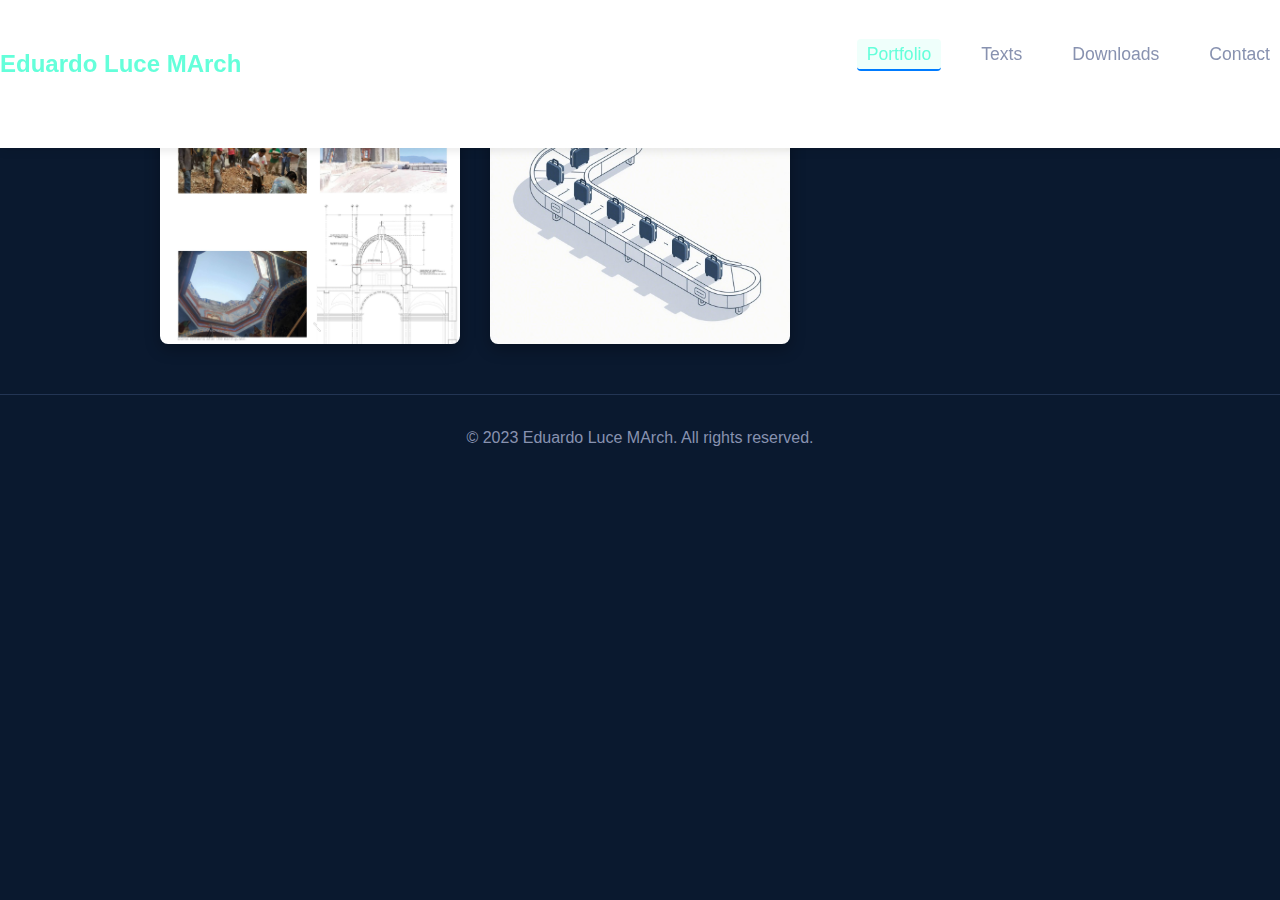
<file: index (4).html>
<!DOCTYPE html>
<html lang="en">
<head>
    <meta charset="UTF-8">
    <meta name="viewport" content="width=device-width, initial-scale=1.0">
    <title>Eduardo Luce MArch</title>
    <link rel="stylesheet" href="styles.css">
    <link rel="stylesheet" href="https://cdnjs.cloudflare.com/ajax/libs/font-awesome/6.4.0/css/all.min.css">
</head>
<body>
    <header>
        <div class="logo">Eduardo Luce MArch</div>
        <nav>
            <ul>
                <li><a href="#" class="nav-link active" data-section="portfolio">Portfolio</a></li>
                <li><a href="#" class="nav-link" data-section="texts">Texts</a></li>
                <li><a href="#" class="nav-link" data-section="downloads">Downloads</a></li>
                <li><a href="#" class="nav-link" data-section="contact">Contact</a></li>
            </ul>
        </nav>
    </header>
    
    <div class="container">
        <section id="portfolio" class="active">
            <h1>Selected Projects</h1>
            <div class="portfolio-grid">
                <div class="portfolio-item">
                    <div class="project-image clickable-project" data-project="axochiapan">
                        <img src="images/axochiapan-dome.jpg" alt="Axochiapan Dome Reconstruction" onerror="this.src='https://via.placeholder.com/600x400/f5f5f5/666666?text=Axochiapan+Dome'">
                        <div class="overlay">
                            <h2>Dome Reconstruction - Axochiapan Church</h2>
                            <p>Axochiapan, Morelos · 2019-2020</p>
                            <div class="click-hint">↗ Click for details</div>
                        </div>
                    </div>
                </div>

                <div class="portfolio-item">
                    <div class="project-image clickable-project" data-project="bhs-calculator">
                        <img src="images/baggage-carousel-calculator.jpg" alt="Baggage Carousel Calculator Grasshopper Plugin" onerror="this.src='https://via.placeholder.com/600x400/f5f5f5/666666?text=BHS+Calculator'">
                        <div class="overlay">
                            <h2>Baggage Carousel Calculator</h2>
                            <p>Grasshopper Plugin · 2025</p>
                            <div class="click-hint">↗ Click for details</div>
                        </div>
                    </div>
                </div>

                <!-- Dynamic projects will be added here by JavaScript -->
            </div>
        </section>
        
        <!-- Axochiapan Project Modal -->
        <div id="project-axochiapan" class="project-detail" style="display: none;">
            <div class="project-header">
                <h3>Geometric Calculation & Parametrization for Dome Reconstruction</h3>
                <button class="close-project">×</button>
            </div>
            
            <div class="project-content">
                <p class="project-meta">Collaborators: Arch. Marcos Ontiveros, PhD Juan Gerardo Oliva Salinas</p>
                <p class="project-meta">Context: Post-earthquake reconstruction · Heritage conservation</p>
                
                <div class="project-description">
                    <p>Following the 2017 earthquake that severely damaged the main church of Axochiapan, this project involved advanced geometric calculation and parametric modeling using Grasshopper to facilitate the accurate reconstruction of the historic dome.</p>
                    
                    <h4>Technical Approach</h4>
                    <ul>
                        <li>Digital Documentation: Laser scanning and photogrammetry of damaged structure</li>
                        <li>Parametric Modeling: Grasshopper definition for dome geometry reconstruction</li>
                        <li>Structural Analysis: Integration with finite element analysis plugins</li>
                        <li>Material Optimization: Parametric optimization of brick patterns and placement</li>
                    </ul>
                    
                    <h4>News References</h4>
                    <div class="project-references">
                        <a href="https://www.diariodemorelos.com/noticias/reconstruyen-templo-de-axochiapan-danado-por-sismo-de-2017" target="_blank" class="news-link">
                            📰 Diario de Morelos - Temple Reconstruction in Axochiapan (2019)
                        </a>
                        <a href="https://www.inah.gob.mx/boletines/7804-inah-morelos-suma-esfuerzos-para-reconstruir-el-patrimonio-danado-por-el-sismo" target="_blank" class="news-link">
                            🏛️ INAH - Reconstruction of Heritage Damaged by Earthquake
                        </a>
                        <a href="https://www.uaem.mx/noticias/archivo/2019/noviembre/191125a.html" target="_blank" class="news-link">
                            📚 UAEM - Research on Heritage Reconstruction
                        </a>
                    </div>
                    
                    <h4>Academic Publications</h4>
                    <div class="project-publications">
                        <p>Ontiveros, M. (2019). <em>Parametric Approaches to Heritage Conservation: The Case of Mexican Colonial Churches</em>. Journal of Architectural Conservation.</p>
                        <p>Oliva Salinas, J.G. (2020). <em>Computational Methods for Seismic Reinforcement of Historical Structures</em>. International Journal of Architectural Computing.</p>
                        <a href="#" class="publication-link">📄 View full publication</a>
                    </div>
                    
                    <p class="project-acknowledgement">Conducted with permission from Mexico's National Institute of Anthropology and History (INAH)</p>
                </div>
            </div>
        </div>

        <!-- BHS Calculator Modal -->
        <div id="project-bhs-calculator" class="project-detail" style="display: none;">
            <div class="project-header">
                <h3>Baggage Carousel Calculator</h3>
                <button class="close-project">×</button>
            </div>
            
            <div class="project-content">
                <p class="project-meta">Developer: Eduardo Luce · 2025</p>
                <p class="project-meta">Category: Grasshopper Plugin · Parametric Airport Design</p>
                
                <div class="project-description">
                    <h4>📖 Description</h4>
                    <p>Parametric tool for Grasshopper that automatically calculates and designs baggage reclaim carousels according to IATA specifications and aircraft data. Optimizes spatial distribution in reclaim halls based on operational aircraft mix.</p>
                    
                    <div class="project-disclaimer">
                        <strong>⚠️ Disclaimer:</strong> Conceptual planning tool developed by Eduardo Luce (2025). Does not replace professional calculation for operational implementations.
                    </div>

                    <div class="project-download">
                        <a href="downloads/BaggageCarouselCalculator.zip" class="download-btn-large" download>
                            📦 Download Plugin (ZIP, 2.3 MB)
                        </a>
                        <p class="download-note">Includes .ghuser file + PDF documentation</p>
                    </div>

                    <h4>🎛️ Input Parameters</h4>
                    <div class="technical-specs">
                        <div class="spec-item">
                            <span class="spec-name">Narrow Body Count</span>
                            <span class="spec-desc">Number of narrow-body aircraft (A320/B737)</span>
                        </div>
                        <div class="spec-item">
                            <span class="spec-name">Wide Body Count</span>
                            <span class="spec-desc">Number of wide-body aircraft (B777/A350)</span>
                        </div>
                        <div class="spec-item">
                            <span class="spec-name">Standard Length</span>
                            <span class="spec-desc">Target length for standard carousels (meters)</span>
                        </div>
                        <div class="spec-item">
                            <span class="spec-name">Operation Mode</span>
                            <span class="spec-desc">1=Standard only, 2=Variable only, 3=Mixed mode</span>
                        </div>
                    </div>

                    <h4>📤 Results and Outputs</h4>
                    <div class="feature-grid">
                        <div class="feature-item">
                            <div class="feature-icon">📐</div>
                            <h5>Parametric Geometry</h5>
                            <p>Automatic generation of 2D curves and 3D surfaces for each carousel</p>
                        </div>
                        <div class="feature-item">
                            <div class="feature-icon">📊</div>
                            <h5>Capacity Calculations</h5>
                            <p>Estimation of passengers, required area and optimal dimensions</p>
                        </div>
                        <div class="feature-item">
                            <div class="feature-icon">⚙️</div>
                            <h5>Spatial Optimization</h5>
                            <p>Intelligent distribution with circulation buffers and spacing</p>
                        </div>
                        <div class="feature-item">
                            <div class="feature-icon">📝</div>
                            <h5>Automatic Reporting</h5>
                            <p>Generation of summary with technical data and IATA references</p>
                        </div>
                    </div>

                    <h4>📚 Implemented Standards</h4>
                    <div class="standards-list">
                        <div class="standard-item">
                            <span class="standard-badge">IATA</span>
                            <span>Airport Development Reference Manual (ADRM) 9th Edition</span>
                        </div>
                        <div class="standard-item">
                            <span class="standard-badge">FAA</span>
                            <span>Advisory Circular 150/5360-13A, Planning and Design Guidelines</span>
                        </div>
                        <div class="standard-item">
                            <span class="standard-badge">ICAO</span>
                            <span>Annex 14 - Aerodromes, Volume I - Aerodrome Design and Operations</span>
                        </div>
                    </div>

                    <h4>🛠️ Technical Requirements</h4>
                    <div class="requirements">
                        <div class="req-item">
                            <strong>Software:</strong> Rhinoceros 7+ and Grasshopper
                        </div>
                        <div class="req-item">
                            <strong>Components:</strong> Standard Grasshopper (no additional plugins required)
                        </div>
                        <div class="req-item">
                            <strong>Installation:</strong> Copy .ghuser file to Grasshopper components folder
                        </div>
                    </div>

                    <div class="usage-guide">
                        <h4>🚀 Quick Usage Guide</h4>
                        <ol>
                            <li>Download and unzip the file</li>
                            <li>Copy <code>BaggageCarouselCalculator.ghuser</code> to Grasshopper components folder</li>
                            <li>Restart Rhino and Grasshopper</li>
                            <li>Search for "Baggage Carousel Calculator" in Grasshopper components</li>
                            <li>Connect inputs and visualize results</li>
                        </ol>
                    </div>
                </div>
            </div>
        </div>

        <section id="texts">
            <h1>Writings & Publications</h1>
            <div class="texts-list">
                <!-- Texts will be loaded here dynamically -->
            </div>
        </section>
        
        <section id="downloads">
            <h1>Resources & Documents</h1>
            <div class="downloads-list">
                <!-- Downloads will be loaded here dynamically -->
            </div>
        </section>
        
        <section id="contact">
            <h1>Get In Touch</h1>
            <div class="contact-info">
                <p>Email: eduardo.luce@example.com</p>
                <p>Studio: 123 Architecture Avenue, Mexico City</p>
                <p>Phone: +52 55 1234 5678</p>
            </div>
            <div class="contact-form">
                <div class="form-group">
                    <label for="name">Name</label>
                    <input type="text" id="name" name="name" required>
                </div>
                <div class="form-group">
                    <label for="email">Email</label>
                    <input type="email" id="email" name="email" required>
                </div>
                <div class="form-group">
                    <label for="message">Message</label>
                    <textarea id="message" name="message" required></textarea>
                </div>
                <button type="submit" class="submit-btn">Send Message</button>
            </div>
        </section>
    </div>
    
    <footer>
        &copy; 2023 Eduardo Luce MArch. All rights reserved.
    </footer>

    <!-- Modal Overlay -->
    <div class="project-overlay"></div>
    
    <!-- Admin Panel (Hidden by default, accessible via URL) -->
    <div class="admin-panel" id="adminPanel">
        <div class="admin-header">
            <h2>Content Management</h2>
            <p>Manage your portfolio content</p>
            <button class="close-admin">×</button>
        </div>
        
        <div class="admin-tabs">
            <button class="admin-tab active" data-tab="projects">Projects</button>
            <button class="admin-tab" data-tab="texts">Texts</button>
            <button class="admin-tab" data-tab="downloads">Downloads</button>
            <button class="admin-tab" data-tab="settings">Settings</button>
        </div>
        
        <!-- Projects Admin -->
        <div class="admin-content active" id="projects-admin">
            <h3>Add New Project</h3>
            <form id="project-form">
                <div class="admin-form-group">
                    <label for="project-title">Project Title *</label>
                    <input type="text" id="project-title" required>
                </div>
                
                <div class="admin-form-group">
                    <label for="project-description">Description *</label>
                    <textarea id="project-description" required></textarea>
                </div>
                
                <div class="admin-form-group">
                    <label for="project-meta">Metadata (e.g., Location, Year)</label>
                    <input type="text" id="project-meta">
                </div>
                
                <div class="admin-form-group">
                    <label for="project-image-url">Image URL (from images folder)</label>
                    <input type="text" id="project-image-url" placeholder="e.g., images/my-project.jpg">
                </div>
                
                <div class="admin-form-group">
                    <label for="project-details">Detailed Content</label>
                    <textarea id="project-details" placeholder="You can use HTML tags for formatting"></textarea>
                </div>
                
                <div class="form-buttons">
                    <button type="submit" class="admin-btn">Save Project</button>
                    <button type="button" class="admin-btn secondary" id="publish-project">Save & Publish</button>
                </div>
            </form>
            
            <div class="content-list">
                <h3>Existing Projects</h3>
                <div id="projects-list">
                    <!-- Projects will be listed here -->
                </div>
            </div>
        </div>
        
        <!-- Texts Admin -->
        <div class="admin-content" id="texts-admin">
            <h3>Add New Text</h3>
            <form id="text-form">
                <div class="admin-form-group">
                    <label for="text-title">Title *</label>
                    <input type="text" id="text-title" required>
                </div>
                
                <div class="admin-form-group">
                    <label for="text-content">Content *</label>
                    <textarea id="text-content" required></textarea>
                </div>
                
                <div class="admin-form-group">
                    <label for="text-meta">Metadata (e.g., Publication, Date)</label>
                    <input type="text" id="text-meta">
                </div>
                
                <div class="form-buttons">
                    <button type="submit" class="admin-btn">Save Text</button>
                    <button type="button" class="admin-btn secondary" id="publish-text">Save & Publish</button>
                </div>
            </form>
            
            <div class="content-list">
                <h3>Existing Texts</h3>
                <div id="texts-list">
                    <!-- Texts will be listed here -->
                </div>
            </div>
        </div>
        
        <!-- Downloads Admin -->
        <div class="admin-content" id="downloads-admin">
            <h3>Add New Download</h3>
            <form id="download-form">
                <div class="admin-form-group">
                    <label for="download-title">Title *</label>
                    <input type="text" id="download-title" required>
                </div>
                
                <div class="admin-form-group">
                    <label for="download-description">Description *</label>
                    <textarea id="download-description" required></textarea>
                </div>
                
                <div class="admin-form-group">
                    <label for="download-file">File (from downloads folder)</label>
                    <input type="text" id="download-file" placeholder="e.g., downloads/my-file.pdf">
                </div>
                
                <div class="form-buttons">
                    <button type="submit" class="admin-btn">Save Download</button>
                    <button type="button" class="admin-btn secondary" id="publish-download">Save & Publish</button>
                </div>
            </form>
            
            <div class="content-list">
                <h3>Existing Downloads</h3>
                <div id="downloads-list">
                    <!-- Downloads will be listed here -->
                </div>
            </div>
        </div>
        
        <!-- Settings Admin -->
        <div class="admin-content" id="settings-admin">
            <h3>Admin Settings</h3>
            
            <div class="admin-form-group">
                <label>Current Username: <strong>eluce</strong></label>
            </div>
            
            <div class="admin-form-group">
                <label>Current Password: <strong>SabrinaCarpenter</strong></label>
            </div>
            
            <div class="admin-notice">
                <p>To change these credentials, you need to edit the script.js file directly.</p>
            </div>
            
            <button class="admin-btn secondary" id="logout">Logout</button>
            
            <div class="admin-form-group" style="margin-top: 30px;">
                <h4>Data Management</h4>
                <button class="admin-btn" id="export-data">Export All Data</button>
                <button class="admin-btn secondary" id="import-data-btn">Import Data</button>
                <input type="file" id="import-data" accept=".json" style="display: none;">
            </div>
        </div>
    </div>
    
    <!-- Login Modal -->
    <div class="login-modal" id="loginModal">
        <div class="login-form">
            <h2>Admin Login</h2>
            <div class="admin-form-group">
                <label for="login-username">Username</label>
                <input type="text" id="login-username" required>
            </div>
            
            <div class="admin-form-group">
                <label for="login-password">Password</label>
                <input type="password" id="login-password" required>
            </div>
            
            <button class="admin-btn" id="login-btn">Login</button>
            <button class="admin-btn secondary" id="close-login">Cancel</button>
        </div>
    </div>

    <script src="script.js"></script>
</body>
</html>
</file>
<file: styles.css>
* {
    margin: 0;
    padding: 0;
    box-sizing: border-box;
    font-family: 'Arial', sans-serif;
}

body {
    background-color: #f8f8f8;
    color: #333;
    line-height: 1.6;
}

header {
    position: fixed;
    top: 0;
    width: 100%;
    padding: 20px;
    background: white;
    z-index: 1000;
    display: flex;
    justify-content: space-between;
    align-items: center;
    box-shadow: 0 2px 10px rgba(0,0,0,0.1);
}

.logo {
    font-weight: bold;
    font-size: 18px;
}

nav ul {
    display: flex;
    list-style: none;
    gap: 30px;
}

nav a {
    text-decoration: none;
    color: #333;
    font-weight: 500;
    transition: color 0.3s ease;
}

nav a:hover {
    color: #007bff;
}

nav a.active {
    color: #007bff;
    border-bottom: 2px solid #007bff;
}

.container {
    max-width: 1200px;
    margin: 100px auto 50px;
    padding: 20px;
}

section {
    display: none;
}

section.active {
    display: block;
    animation: fadeIn 0.5s ease;
}

@keyframes fadeIn {
    from { opacity: 0; transform: translateY(20px); }
    to { opacity: 1; transform: translateY(0); }
}

h1 {
    margin-bottom: 30px;
    font-size: 2em;
}

.portfolio-grid {
    display: grid;
    grid-template-columns: repeat(auto-fit, minmax(300px, 1fr));
    gap: 20px;
    margin-bottom: 50px;
}

.portfolio-item {
    position: relative;
    border-radius: 10px;
    overflow: hidden;
    box-shadow: 0 5px 15px rgba(0,0,0,0.1);
    transition: transform 0.3s ease;
}

.portfolio-item:hover {
    transform: translateY(-5px);
}

.portfolio-item img {
    width: 100%;
    height: 250px;
    object-fit: cover;
    display: block;
}

.overlay {
    position: absolute;
    bottom: 0;
    left: 0;
    right: 0;
    background: linear-gradient(transparent, rgba(0,0,0,0.8));
    color: white;
    padding: 20px;
    transform: translateY(100%);
    transition: transform 0.3s ease;
}

.portfolio-item:hover .overlay {
    transform: translateY(0);
}

.click-hint {
    position: absolute;
    top: 15px;
    right: 15px;
    background: rgba(0,0,0,0.8);
    color: white;
    padding: 5px 10px;
    border-radius: 15px;
    font-size: 12px;
    opacity: 0;
    transition: opacity 0.3s ease;
}

.portfolio-item:hover .click-hint {
    opacity: 1;
}

.texts-list {
    list-style: none;
}

.text-item {
    padding: 20px 0;
    border-bottom: 1px solid #eee;
}

.downloads-list {
    list-style: none;
}

.download-item {
    display: flex;
    justify-content: space-between;
    align-items: center;
    padding: 20px 0;
    border-bottom: 1px solid #eee;
}

.download-btn {
    padding: 10px 20px;
    background: #007bff;
    color: white;
    border: none;
    border-radius: 5px;
    cursor: pointer;
    text-decoration: none;
    display: inline-block;
}

.contact-form {
    max-width: 600px;
    margin-top: 30px;
}

.form-group {
    margin-bottom: 20px;
}

.form-group label {
    display: block;
    margin-bottom: 5px;
    font-weight: bold;
}

.form-group input,
.form-group textarea {
    width: 100%;
    padding: 12px;
    border: 1px solid #ddd;
    border-radius: 5px;
    font-size: 16px;
}

.form-group textarea {
    height: 150px;
    resize: vertical;
}

.submit-btn {
    padding: 12px 30px;
    background: #007bff;
    color: white;
    border: none;
    border-radius: 5px;
    cursor: pointer;
    font-size: 16px;
}

.project-detail {
    display: none;
    position: fixed;
    top: 50%;
    left: 50%;
    transform: translate(-50%, -50%);
    width: 90%;
    max-width: 800px;
    max-height: 80vh;
    background: white;
    border-radius: 15px;
    z-index: 1001;
    box-shadow: 0 20px 40px rgba(0,0,0,0.3);
    overflow-y: auto;
}

.project-header {
    display: flex;
    justify-content: space-between;
    align-items: center;
    padding: 25px;
    border-bottom: 1px solid #eee;
    position: sticky;
    top: 0;
    background: white;
    z-index: 10;
}

.close-project {
    background: none;
    border: none;
    font-size: 24px;
    cursor: pointer;
    padding: 5px;
}

.project-content {
    padding: 25px;
}

.project-overlay {
    display: none;
    position: fixed;
    top: 0;
    left: 0;
    width: 100%;
    height: 100%;
    background: rgba(0,0,0,0.7);
    z-index: 1000;
}

.download-btn-large {
    display: inline-block;
    padding: 15px 30px;
    background: #28a745;
    color: white;
    text-decoration: none;
    border-radius: 8px;
    font-weight: bold;
    margin: 20px 0;
}

footer {
    text-align: center;
    padding: 30px;
    margin-top: 50px;
    border-top: 1px solid #eee;
}

@media (max-width: 768px) {
    header {
        flex-direction: column;
        gap: 15px;
    }
    
    nav ul {
        gap: 15px;
        flex-wrap: wrap;
        justify-content: center;
    }
    
    .container {
        margin-top: 140px;
        padding: 15px;
    }
    
    .portfolio-grid {
        grid-template-columns: 1fr;
    }
    
    .download-item {
        flex-direction: column;
        gap: 15px;
        text-align: center;
    }
    
    .project-detail {
        width: 95%;
        height: 90vh;
    }
}
/* Add these styles to your existing CSS file */

/* Blog Styles */
.blog-grid {
    display: grid;
    grid-template-columns: repeat(auto-fit, minmax(350px, 1fr));
    gap: 30px;
    margin-top: 40px;
}

.blog-post {
    background: white;
    border-radius: 12px;
    overflow: hidden;
    box-shadow: 0 5px 20px rgba(0,0,0,0.1);
    transition: all 0.3s ease;
    cursor: pointer;
}

.blog-post:hover {
    transform: translateY(-5px);
    box-shadow: 0 10px 30px rgba(0,0,0,0.15);
}

.blog-post-image {
    height: 200px;
    overflow: hidden;
}

.blog-post-image img {
    width: 100%;
    height: 100%;
    object-fit: cover;
    transition: transform 0.3s ease;
}

.blog-post:hover .blog-post-image img {
    transform: scale(1.05);
}

.blog-post-content {
    padding: 25px;
}

.blog-post h3 {
    font-size: 1.4em;
    margin-bottom: 15px;
    color: #2c3e50;
    line-height: 1.4;
}

.blog-excerpt {
    color: #666;
    line-height: 1.6;
    margin-bottom: 20px;
    display: -webkit-box;
    -webkit-line-clamp: 3;
    -webkit-box-orient: vertical;
    overflow: hidden;
}

.blog-meta {
    display: flex;
    justify-content: space-between;
    align-items: center;
    margin-bottom: 20px;
    font-size: 0.9em;
}

.blog-date {
    color: #7f8c8d;
    font-weight: 500;
}

.blog-category {
    background: #ecf0f1;
    color: #2c3e50;
    padding: 4px 12px;
    border-radius: 20px;
    font-size: 0.85em;
    font-weight: 600;
}

.blog-read-more {
    width: 100%;
    padding: 12px;
    background: #3498db;
    color: white;
    border: none;
    border-radius: 6px;
    font-weight: 600;
    cursor: pointer;
    transition: background 0.3s ease;
}

.blog-read-more:hover {
    background: #2980b9;
}

/* Blog Modal */
.blog-modal {
    display: none;
    position: fixed;
    top: 0;
    left: 0;
    width: 100%;
    height: 100%;
    z-index: 2000;
}

.blog-modal-overlay {
    position: absolute;
    top: 0;
    left: 0;
    width: 100%;
    height: 100%;
    background: rgba(0,0,0,0.8);
    backdrop-filter: blur(5px);
}

.blog-modal-content {
    position: relative;
    background: white;
    margin: 50px auto;
    max-width: 800px;
    max-height: 80vh;
    border-radius: 15px;
    overflow: hidden;
    z-index: 2001;
    animation: modalSlideIn 0.3s ease;
}

@keyframes modalSlideIn {
    from {
        opacity: 0;
        transform: translateY(-50px);
    }
    to {
        opacity: 1;
        transform: translateY(0);
    }
}

.blog-modal-header {
    padding: 30px;
    background: linear-gradient(135deg, #2c3e50 0%, #34495e 100%);
    color: white;
    position: relative;
}

.blog-close-modal {
    position: absolute;
    top: 20px;
    right: 20px;
    background: rgba(255,255,255,0.2);
    border: none;
    color: white;
    width: 40px;
    height: 40px;
    border-radius: 50%;
    font-size: 20px;
    cursor: pointer;
    transition: background 0.3s ease;
}

.blog-close-modal:hover {
    background: rgba(255,255,255,0.3);
}

.blog-modal-header h2 {
    margin: 0 0 15px 0;
    font-size: 2em;
    line-height: 1.3;
}

.blog-modal-meta {
    display: flex;
    gap: 20px;
    font-size: 0.95em;
    opacity: 0.9;
}

.blog-modal-body {
    padding: 40px;
    max-height: 60vh;
    overflow-y: auto;
}

.blog-modal-content {
    line-height: 1.8;
    font-size: 1.1em;
    color: #2c3e50;
}

.blog-modal-content h3 {
    color: #2c3e50;
    margin: 30px 0 15px 0;
    font-size: 1.4em;
}

.blog-modal-content p {
    margin-bottom: 20px;
}

.blog-modal-content ul {
    margin: 20px 0;
    padding-left: 20px;
}

.blog-modal-content li {
    margin-bottom: 10px;
    position: relative;
}

.blog-modal-content li:before {
    content: "•";
    color: #3498db;
    font-weight: bold;
    position: absolute;
    left: -20px;
}

/* Research Team Styles */
.research-team {
    margin: 30px 0;
}

.team-grid {
    display: grid;
    grid-template-columns: repeat(auto-fit, minmax(200px, 1fr));
    gap: 20px;
    margin-top: 20px;
}

.team-member {
    text-align: center;
    padding: 20px;
    background: white;
    border-radius: 10px;
    border: 2px solid #e9ecef;
    transition: transform 0.3s ease;
}

.team-member:hover {
    transform: translateY(-5px);
    border-color: #667eea;
}

.member-avatar {
    width: 60px;
    height: 60px;
    background: linear-gradient(135deg, #667eea 0%, #764ba2 100%);
    color: white;
    border-radius: 50%;
    display: flex;
    align-items: center;
    justify-content: center;
    font-weight: bold;
    font-size: 18px;
    margin: 0 auto 15px;
}

.team-member h5 {
    margin: 10px 0 5px 0;
    color: #333;
}

.team-member p {
    color: #666;
    font-size: 14px;
    margin: 2px 0;
}

/* Responsive Design */
@media (max-width: 900px) {
    .blog-grid {
        grid-template-columns: 1fr;
        gap: 20px;
    }
    
    .blog-modal-content {
        margin: 20px;
        max-height: 85vh;
    }
    
    .blog-modal-header {
        padding: 20px;
    }
    
    .blog-modal-body {
        padding: 25px;
    }
    
    .blog-modal-header h2 {
        font-size: 1.6em;
        padding-right: 40px;
    }
    
    .team-grid {
        grid-template-columns: repeat(auto-fit, minmax(150px, 1fr));
    }
}

@media (max-width: 600px) {
    .blog-post-content {
        padding: 20px;
    }
    
    .blog-meta {
        flex-direction: column;
        align-items: flex-start;
        gap: 10px;
    }
    
    .blog-modal-header h2 {
        font-size: 1.4em;
    }
    
    .blog-modal-meta {
        flex-direction: column;
        gap: 5px;
    }
}

/* Base styles */
* {
    margin: 0;
    padding: 0;
    box-sizing: border-box;
    font-family: 'Segoe UI', Tahoma, Geneva, Verdana, sans-serif;
}

body {
    background-color: #0a192f;
    color: #ccd6f6;
    line-height: 1.6;
}

.container {
    max-width: 1000px;
    margin: 0 auto;
    padding: 0 20px;
}

header {
    padding: 40px 0;
    text-align: center;
}

.profile-img {
    width: 150px;
    height: 150px;
    border-radius: 50%;
    object-fit: cover;
    border: 3px solid #64ffda;
    margin-bottom: 20px;
}

h1 {
    font-size: 2.5rem;
    margin-bottom: 10px;
    color: #e6f1ff;
}

h2 {
    font-size: 1.8rem;
    margin: 40px 0 20px;
    color: #8892b0;
    border-bottom: 1px solid #233554;
    padding-bottom: 10px;
}

h3 {
    font-size: 1.4rem;
    margin: 25px 0 15px;
    color: #a8b2d1;
}

p {
    margin-bottom: 20px;
    color: #8892b0;
}

section {
    margin-bottom: 50px;
    display: none;
}

section.active {
    display: block;
}

.btn {
    display: inline-block;
    padding: 12px 28px;
    background: transparent;
    color: #64ffda;
    border: 1px solid #64ffda;
    border-radius: 4px;
    font-size: 1rem;
    cursor: pointer;
    transition: all 0.3s ease;
    text-decoration: none;
}

.btn:hover {
    background: rgba(100, 255, 218, 0.1);
}

/* Navigation */
.logo {
    font-size: 1.5rem;
    font-weight: bold;
    color: #64ffda;
    margin-bottom: 20px;
}

nav ul {
    display: flex;
    justify-content: center;
    list-style: none;
    gap: 30px;
    margin-bottom: 40px;
}

nav a {
    color: #8892b0;
    text-decoration: none;
    font-size: 1.1rem;
    transition: color 0.3s ease;
    padding: 5px 10px;
    border-radius: 4px;
}

nav a:hover, nav a.active {
    color: #64ffda;
    background: rgba(100, 255, 218, 0.1);
}

/* Portfolio Grid */
.portfolio-grid {
    display: grid;
    grid-template-columns: repeat(auto-fill, minmax(300px, 1fr));
    gap: 30px;
    margin-top: 30px;
}

.portfolio-item {
    position: relative;
    border-radius: 8px;
    overflow: hidden;
    box-shadow: 0 5px 15px rgba(0, 0, 0, 0.3);
    transition: transform 0.3s ease;
}

.portfolio-item:hover {
    transform: translateY(-5px);
}

.portfolio-item img {
    width: 100%;
    height: 250px;
    object-fit: cover;
    display: block;
}

.overlay {
    position: absolute;
    bottom: 0;
    left: 0;
    right: 0;
    background: rgba(10, 25, 47, 0.9);
    padding: 20px;
    transform: translateY(100%);
    transition: transform 0.3s ease;
}

.portfolio-item:hover .overlay {
    transform: translateY(0);
}

.overlay h2 {
    font-size: 1.2rem;
    margin: 0 0 10px;
    border: none;
    padding: 0;
    color: #e6f1ff;
}

.overlay p {
    margin: 0;
    font-size: 0.9rem;
}

.click-hint {
    margin-top: 10px;
    color: #64ffda;
    font-size: 0.9rem;
}

/* Project Detail Modals */
.project-overlay {
    display: none;
    position: fixed;
    top: 0;
    left: 0;
    width: 100%;
    height: 100%;
    background: rgba(0, 0, 0, 0.8);
    z-index: 100;
    overflow-y: auto;
}

.project-detail {
    display: none;
    position: fixed;
    top: 50%;
    left: 50%;
    transform: translate(-50%, -50%);
    width: 90%;
    max-width: 800px;
    max-height: 90vh;
    overflow-y: auto;
    background: #112240;
    border-radius: 8px;
    z-index: 101;
    box-shadow: 0 10px 30px rgba(0, 0, 0, 0.5);
}

.project-header {
    display: flex;
    justify-content: space-between;
    align-items: center;
    padding: 20px;
    border-bottom: 1px solid #233554;
    background: #0a192f;
}

.project-header h3 {
    margin: 0;
    color: #64ffda;
}

.close-project {
    background: none;
    border: none;
    color: #ccd6f6;
    font-size: 1.5rem;
    cursor: pointer;
}

.project-content {
    padding: 20px;
}

.project-meta {
    color: #8892b0;
    font-style: italic;
    margin-bottom: 15px;
    font-size: 0.9rem;
}

.project-description h4 {
    color: #a8b2d1;
    margin: 20px 0 10px;
    font-size: 1.1rem;
}

.project-description ul {
    margin-left: 20px;
    margin-bottom: 20px;
}

.project-description li {
    margin-bottom: 8px;
    color: #8892b0;
}

.project-references, .project-publications {
    margin: 20px 0;
}

.news-link, .publication-link {
    display: block;
    padding: 10px 15px;
    background: #0a192f;
    border-left: 3px solid #64ffda;
    margin-bottom: 10px;
    color: #ccd6f6;
    text-decoration: none;
    transition: background 0.3s ease;
}

.news-link:hover, .publication-link:hover {
    background: rgba(100, 255, 218, 0.1);
}

.project-acknowledgement {
    font-size: 0.9rem;
    color: #8892b0;
    font-style: italic;
    margin-top: 20px;
    padding-top: 20px;
    border-top: 1px solid #233554;
}

/* Project-specific styles for BHS Calculator */
.project-disclaimer {
    background: rgba(255, 183, 77, 0.1);
    border-left: 3px solid #ffb74d;
    padding: 15px;
    margin: 20px 0;
    font-size: 0.9rem;
}

.project-download {
    text-align: center;
    margin: 30px 0;
    padding: 20px;
    background: rgba(100, 255, 218, 0.05);
    border-radius: 8px;
}

.download-btn-large {
    display: inline-block;
    padding: 15px 30px;
    background: #64ffda;
    color: #0a192f;
    text-decoration: none;
    border-radius: 4px;
    font-weight: bold;
    margin-bottom: 10px;
    transition: all 0.3s ease;
}

.download-btn-large:hover {
    background: #4fd8b8;
    transform: translateY(-2px);
}

.download-note {
    font-size: 0.8rem;
    color: #8892b0;
    margin: 0;
}

.technical-specs {
    display: grid;
    grid-template-columns: 1fr 2fr;
    gap: 10px;
    margin: 20px 0;
}

.spec-item {
    padding: 10px;
    border-bottom: 1px solid #233554;
}

.spec-name {
    font-weight: bold;
    color: #a8b2d1;
}

.spec-desc {
    color: #8892b0;
}

.feature-grid {
    display: grid;
    grid-template-columns: repeat(auto-fill, minmax(250px, 1fr));
    gap: 20px;
    margin: 20px 0;
}

.feature-item {
    padding: 20px;
    background: #0a192f;
    border-radius: 8px;
    text-align: center;
}

.feature-icon {
    font-size: 2rem;
    margin-bottom: 15px;
}

.feature-item h5 {
    color: #64ffda;
    margin-bottom: 10px;
}

.feature-item p {
    font-size: 0.9rem;
    margin: 0;
}

.standards-list {
    margin: 20px 0;
}

.standard-item {
    display: flex;
    align-items: center;
    padding: 10px 0;
    border-bottom: 1px solid #233554;
}

.standard-badge {
    display: inline-block;
    padding: 3px 8px;
    background: #64ffda;
    color: #0a192f;
    border-radius: 4px;
    font-weight: bold;
    margin-right: 15px;
    font-size: 0.8rem;
}

.requirements {
    margin: 20px 0;
}

.req-item {
    padding: 8px 0;
    color: #8892b0;
}

.usage-guide {
    background: #0a192f;
    padding: 20px;
    border-radius: 8px;
    margin: 20px 0;
}

.usage-guide ol {
    margin-left: 20px;
    color: #8892b0;
}

.usage-guide li {
    margin-bottom: 10px;
}

.usage-guide code {
    background: rgba(100, 255, 218, 0.1);
    padding: 2px 5px;
    border-radius: 3px;
    color: #64ffda;
    font-family: monospace;
}

/* Texts and Downloads sections */
.texts-list, .downloads-list {
    list-style: none;
}

.text-item, .download-item {
    padding: 20px;
    background: #112240;
    border-radius: 8px;
    margin-bottom: 20px;
    border-left: 3px solid #233554;
}

.text-item:hover, .download-item:hover {
    border-left-color: #64ffda;
}

.text-item h3, .download-item h3 {
    color: #64ffda;
    margin-top: 0;
}

.meta {
    color: #8892b0;
    font-size: 0.9rem;
    font-style: italic;
}

.download-item {
    display: flex;
    justify-content: space-between;
    align-items: center;
}

.download-btn {
    padding: 8px 16px;
    background: transparent;
    color: #64ffda;
    border: 1px solid #64ffda;
    border-radius: 4px;
    cursor: pointer;
    transition: all 0.3s ease;
}

.download-btn:hover {
    background: rgba(100, 255, 218, 0.1);
}

/* Contact section */
.contact-info {
    margin-bottom: 30px;
}

.contact-info p {
    margin-bottom: 10px;
}

.form-group {
    margin-bottom: 20px;
}

.form-group label {
    display: block;
    margin-bottom: 8px;
    color: #a8b2d1;
}

.form-group input, .form-group textarea {
    width: 100%;
    padding: 12px;
    background: #112240;
    border: 1px solid #233554;
    border-radius: 4px;
    color: #ccd6f6;
    font-size: 1rem;
}

.form-group textarea {
    min-height: 150px;
    resize: vertical;
}

.submit-btn {
    padding: 12px 28px;
    background: #64ffda;
    color: #0a192f;
    border: none;
    border-radius: 4px;
    font-size: 1rem;
    cursor: pointer;
    font-weight: bold;
    transition: all 0.3s ease;
}

.submit-btn:hover {
    background: #4fd8b8;
    transform: translateY(-2px);
}

footer {
    text-align: center;
    padding: 30px 0;
    margin-top: 50px;
    color: #8892b0;
    border-top: 1px solid #233554;
}

/* Collapsible sections */
.collapsible {
    background-color: #112240;
    border: 1px solid #233554;
    border-radius: 5px;
    margin-bottom: 15px;
    overflow: hidden;
}

.collapsible-header {
    padding: 15px 20px;
    cursor: pointer;
    display: flex;
    justify-content: space-between;
    align-items: center;
}

.collapsible-header h3 {
    margin: 0;
}

.collapsible-content {
    max-height: 0;
    overflow: hidden;
    transition: max-height 0.3s ease-out;
    background-color: #0a192f;
}

.collapsible-content-inner {
    padding: 20px;
}

.collapsible.active .collapsible-content {
    max-height: 1000px;
}

/* Blog section */
.blog-container {
    margin-top: 40px;
}

.blog-post {
    background-color: #112240;
    border: 1px solid #233554;
    border-radius: 5px;
    margin-bottom: 25px;
    padding: 20px;
}

.blog-post h3 {
    color: #64ffda;
    margin-top: 0;
}

.blog-meta {
    color: #8892b0;
    font-size: 0.9rem;
    margin-bottom: 15px;
}

/* Admin Panel Styles */
.admin-panel {
    display: none;
    position: fixed;
    top: 0;
    right: -400px;
    width: 400px;
    height: 100vh;
    background: #112240;
    box-shadow: -5px 0 15px rgba(0, 0, 0, 0.5);
    z-index: 1000;
    transition: right 0.3s ease;
    overflow-y: auto;
    padding: 20px;
    color: #ccd6f6;
}

.admin-panel.active {
    right: 0;
}

.admin-toggle {
    position: fixed;
    top: 20px;
    right: 20px;
    z-index: 1001;
    background: #64ffda;
    color: #0a192f;
    border: none;
    border-radius: 50%;
    width: 50px;
    height: 50px;
    cursor: pointer;
    font-size: 24px;
    display: flex;
    align-items: center;
    justify-content: center;
    box-shadow: 0 4px 10px rgba(0, 0, 0, 0.3);
}

.admin-header {
    margin-bottom: 20px;
    padding-bottom: 15px;
    border-bottom: 1px solid #233554;
}

.admin-tabs {
    display: flex;
    margin-bottom: 20px;
    border-bottom: 1px solid #233554;
}

.admin-tab {
    padding: 10px 15px;
    cursor: pointer;
    background: transparent;
    border: none;
    color: #8892b0;
    font-size: 14px;
}

.admin-tab.active {
    color: #64ffda;
    border-bottom: 2px solid #64ffda;
}

.admin-content {
    display: none;
}

.admin-content.active {
    display: block;
}

.form-group {
    margin-bottom: 15px;
}

.form-group label {
    display: block;
    margin-bottom: 5px;
    color: #a8b2d1;
}

.form-group input,
.form-group textarea,
.form-group select {
    width: 100%;
    padding: 10px;
    background: #0a192f;
    border: 1px solid #233554;
    border-radius: 4px;
    color: #ccd6f6;
    font-size: 14px;
}

.form-group textarea {
    min-height: 100px;
    resize: vertical;
}

.admin-btn {
    background: #64ffda;
    color: #0a192f;
    border: none;
    padding: 10px 15px;
    border-radius: 4px;
    cursor: pointer;
    font-weight: 500;
    margin-right: 10px;
}

.admin-btn.secondary {
    background: transparent;
    color: #8892b0;
    border: 1px solid #233554;
}

.login-modal {
    display: none;
    position: fixed;
    top: 0;
    left: 0;
    width: 100%;
    height: 100%;
    background: rgba(10, 25, 47, 0.9);
    z-index: 2000;
    align-items: center;
    justify-content: center;
}

.login-modal.active {
    display: flex;
}

.login-form {
    background: #112240;
    padding: 30px;
    border-radius: 8px;
    width: 100%;
    max-width: 400px;
    box-shadow: 0 10px 25px rgba(0, 0, 0, 0.5);
}

.file-upload {
    position: relative;
    margin-bottom: 15px;
}

.file-upload input {
    opacity: 0;
    position: absolute;
    width: 100%;
    height: 100%;
    cursor: pointer;
}

.file-upload label {
    display: block;
    padding: 10px;
    background: #0a192f;
    border: 1px dashed #233554;
    border-radius: 4px;
    text-align: center;
    cursor: pointer;
    color: #8892b0;
}

.upload-preview {
    margin-top: 10px;
    max-width: 100%;
    max-height: 200px;
    display: none;
}

.content-list {
    margin-top: 20px;
    border-top: 1px solid #233554;
    padding-top: 20px;
}

.content-item {
    padding: 10px;
    background: #0a192f;
    margin-bottom: 10px;
    border-radius: 4px;
    border-left: 3px solid #233554;
}

.content-item.published {
    border-left-color: #64ffda;
}

.content-actions {
    margin-top: 10px;
    display: flex;
    gap: 10px;
}

/* Responsive design */
@media (max-width: 768px) {
    .container {
        padding: 0 15px;
    }
    
    h1 {
        font-size: 2rem;
    }
    
    h2 {
        font-size: 1.5rem;
    }
    
    nav ul {
        flex-direction: column;
        gap: 10px;
    }
    
    .portfolio-grid {
        grid-template-columns: 1fr;
    }
    
    .project-detail {
        width: 95%;
        height: auto;
    }
    
    .technical-specs {
        grid-template-columns: 1fr;
    }
    
    .download-item {
        flex-direction: column;
        align-items: flex-start;
        gap: 15px;
    }
    
    .admin-panel {
        width: 100%;
        right: -100%;
    }
}
</file>
